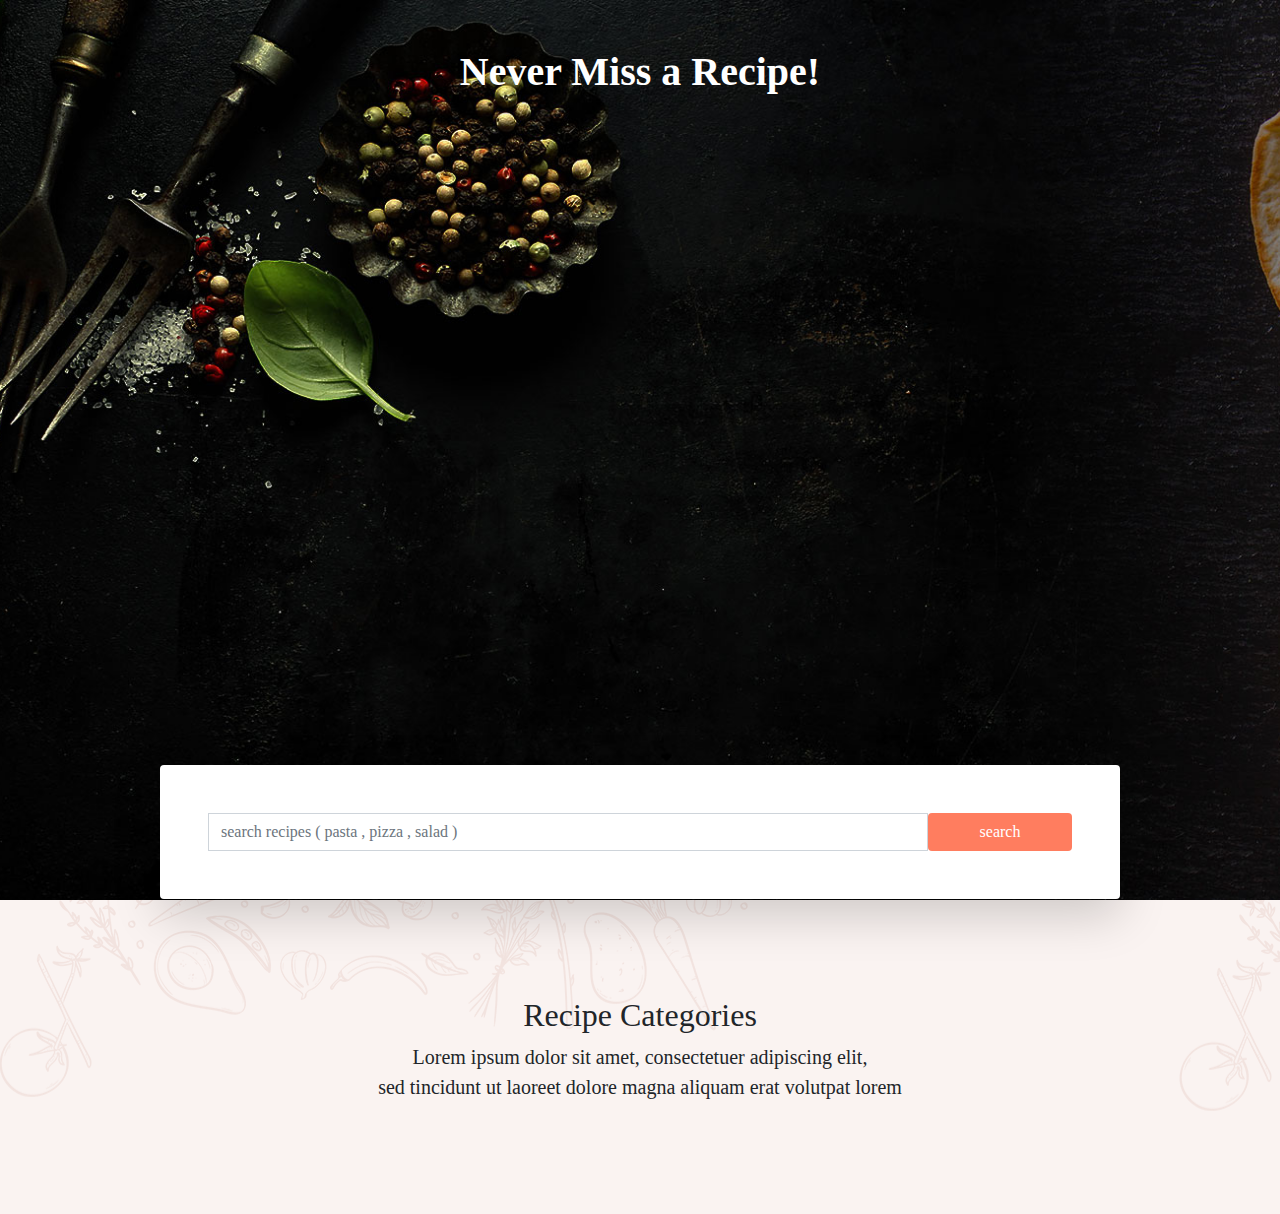
<file: index.html>
<html>

<head>
  <link rel="stylesheet" href="css/bootstrap.min.css">
  <link rel="stylesheet" href="css/all.min.css">
  <link rel="stylesheet" href="css/index_style.css">
</head>
  <body>


   

  <header class="vh-100 d-flex flex-wrap align-items-start justify-content-center position-relative">
 
<h1 class="w-100 text-white font-weight-bolder text-center py-5">Never Miss a Recipe!</h1>
 
<div class="searchInput position-absolute w-75 m-auto p-5 shadow-lg rounded bg-white">


    <div class="row no-gutters">
      <div class="col-md-10">
        <input id="searchInput" placeholder="search recipes ( pasta , pizza , salad )" class=" rounded-0 form-control" type="text" name="" id="">

      </div>
      <div class="col-md-2">
        
        <button id="searchBtn" class="btn rounded-mine btn-block text-white btn-mine">search</button>
      </div>
    </div>
  </div>
    
</header>

<section id="recipesSearch" class="text-center py-5">

  <div class="container-fluid py-5">

    <h2>Recipe Categories</h2>
    <p class="lead">
      Lorem ipsum dolor sit amet, consectetuer adipiscing elit,<br> sed tincidunt ut laoreet
dolore magna aliquam erat volutpat lorem
    </p>


        
          <div class="container-fluid text-left">

            <div id="recipesRow" class="row">
              <div class="col-md-8 ">
                <div class="row " id="searchResult">
      
                  </div>
                </div>
                

            <div id="recipeDetails"  class="col-md-4">
              
            
               
            </div>

          </div>
      </div>



  </div>
</section> 

 

  <script src="js/first.js"></script>
</body>

</html>
</file>
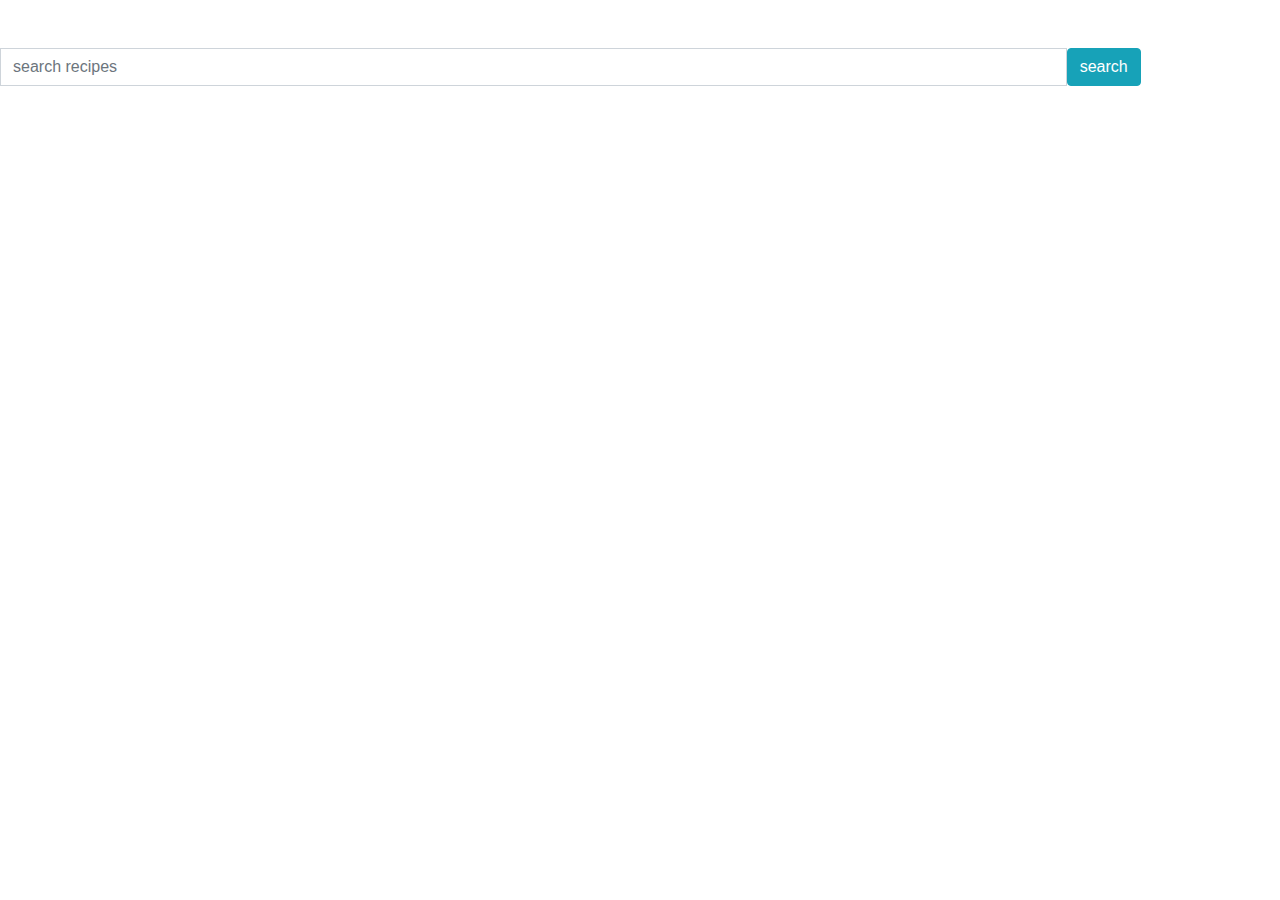
<file: js/Simple API Project.html>
<!DOCTYPE html>
<html>
    <head>
        <link rel="stylesheet" href="style/bootstrap.min.css">
        <link rel="stylesheet" href="API.css">
    </head>
</html>
<body>
    
    <div class="row no-gutters ">
        <div class="col-md-10 d-flex align-items-center justify-content-center">
          <input id="searchInput" placeholder="search recipes" class=" rounded-0 form-control " type="text" name="" id="">
  
        </div>
        <div class="col-md-2 py-5">
          <button id="searchBtn" class="btn rounded-mine btn-info text-white btn-mine">search</button>
        </div>
      </div>

        
        
    <div class="container text-center">

        <div id="recipesRow" class="row">
          <div class="col-md-8 ">
            <div class="row" id="searchResult">
  
              </div>
            </div>
            

        <div id="recipeDetails"  class="col-md-4">
          
        
           
        </div>

      </div>
  </div>









    <script src="first.js"></script>

</body>
</file>
<file: css/index_style.css>
body
{
    font-family: 'segoe ui light';
}
.color-mine
{
    color:#ff7d5f !important;
}

.btn-mine
{
    background-color: #ff7d5f;
}
.bg-opacity
{
    background-color: rgba(0,0,0,0.5);
}
header
{
    background-image: url(../images/mainBg.jpg);
    background-size: cover;
    background-position:center center;
}
nav .logo
{
    width:70px ;
}
.searchInput
{
    top: 85%;
}
.category
{
    background-image: url(../images/category-bg.png);
    background-size: cover;
    background-position: center center;
}

#recipesSearch
{
    background: #faf3f1 url(../images/1.png);
}
.recipe
{
    cursor: pointer;
}
.recipe img
{
    height: 200px !important;
}

.card{
 background-image: url("../images/5.png");
 background-position: center;
 background-size: cover;
}
</file>
<file: js/API.css>
<div onclick="getRecipeDetails(${myId})"  class="col-md-4">
<div class="recipe py-3" id=recipeDetail>
  <img src='${allRecipes[i].image_url}' class="w-100">
  <h6 class="color-mine">${allRecipes[i].title}</h6>
  <span>${allRecipes[i].publisher}</span>
  <a href="${allRecipes[i].source_url}" target=_blank >Details<a>
 </div>
</div>
</file>
